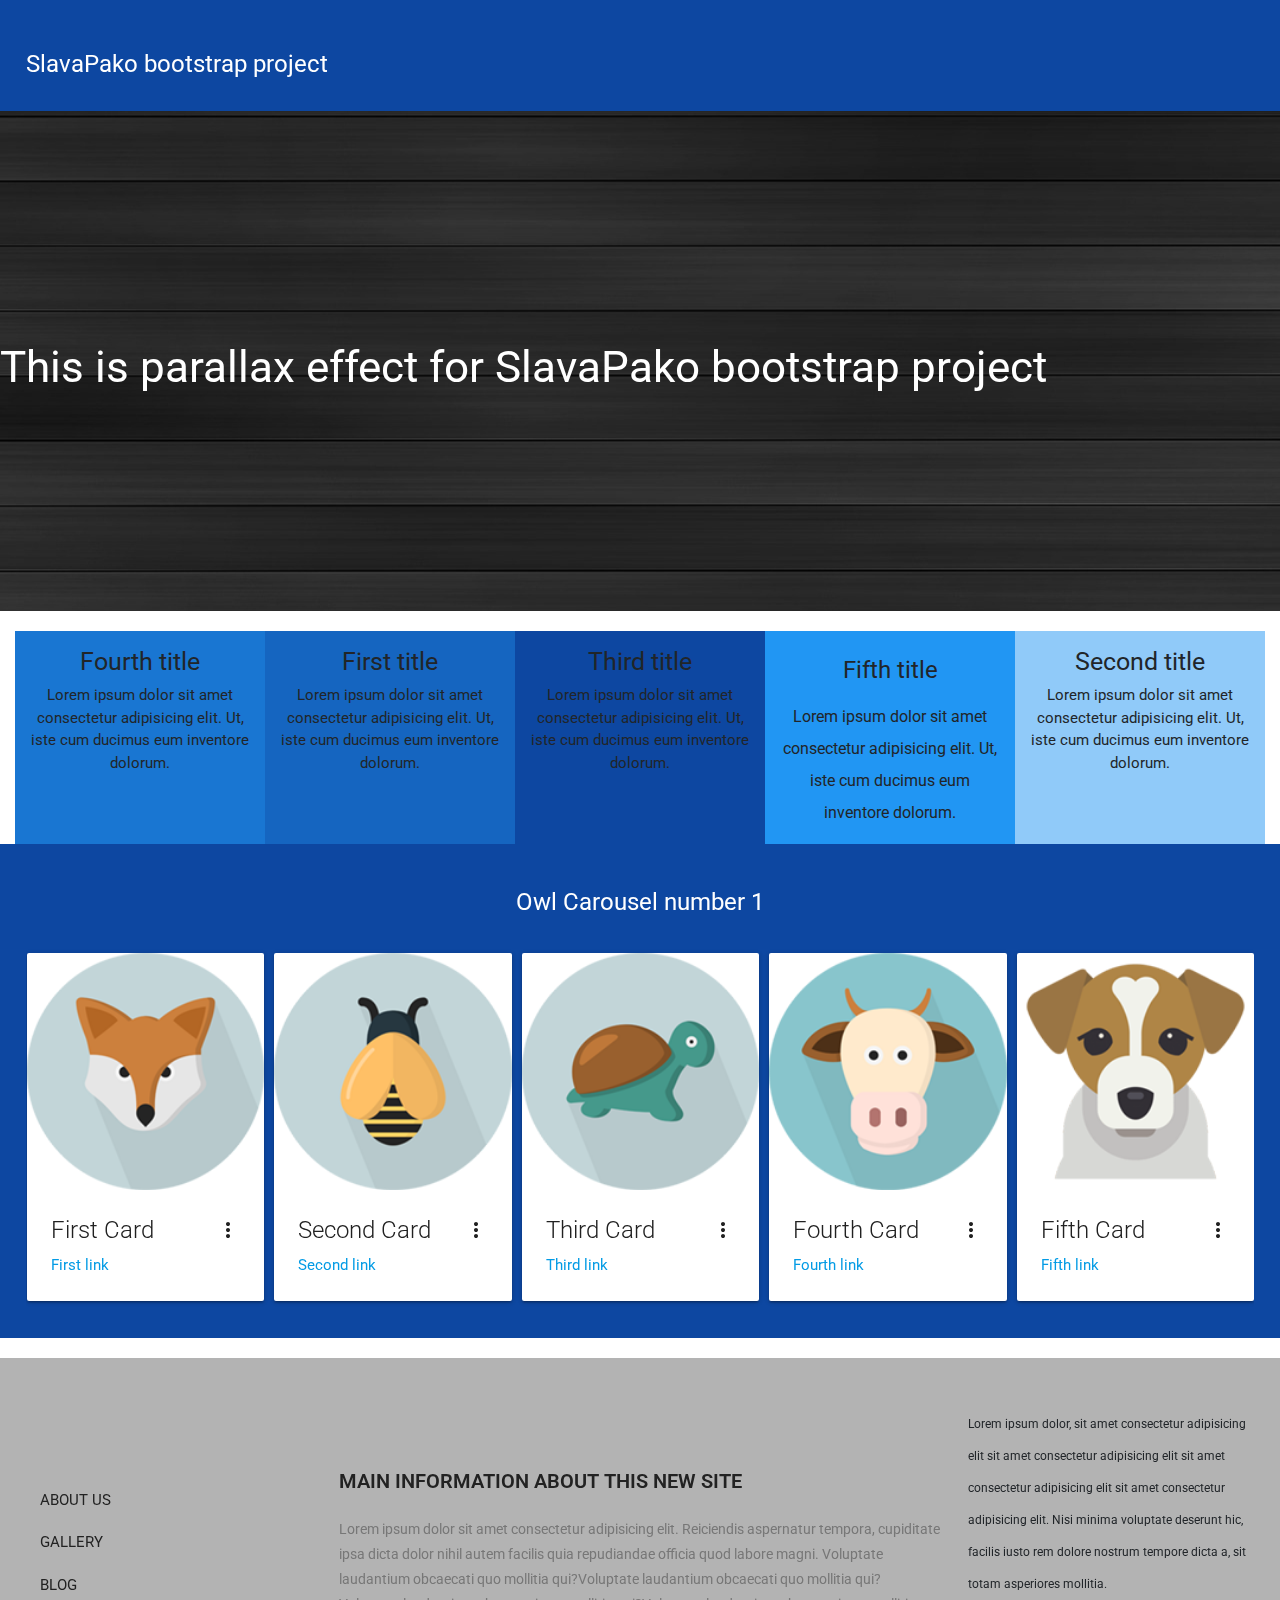
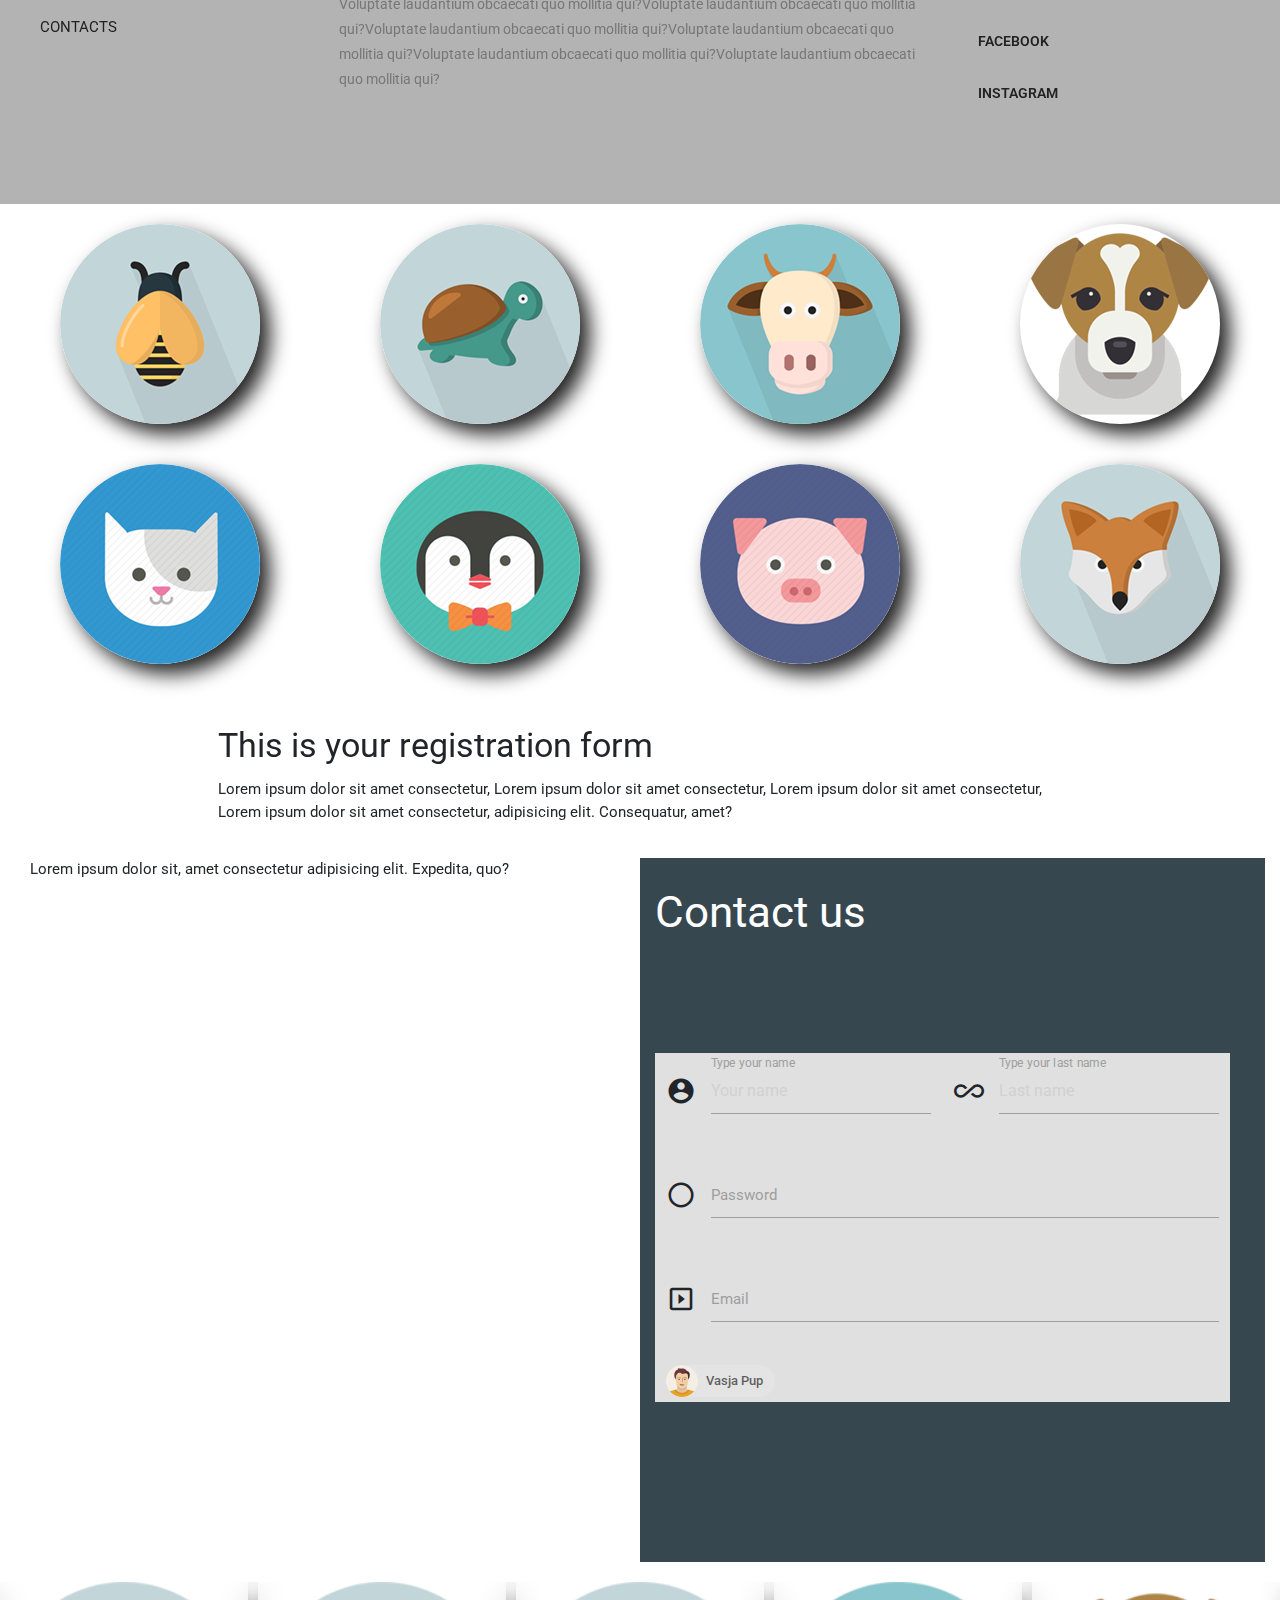
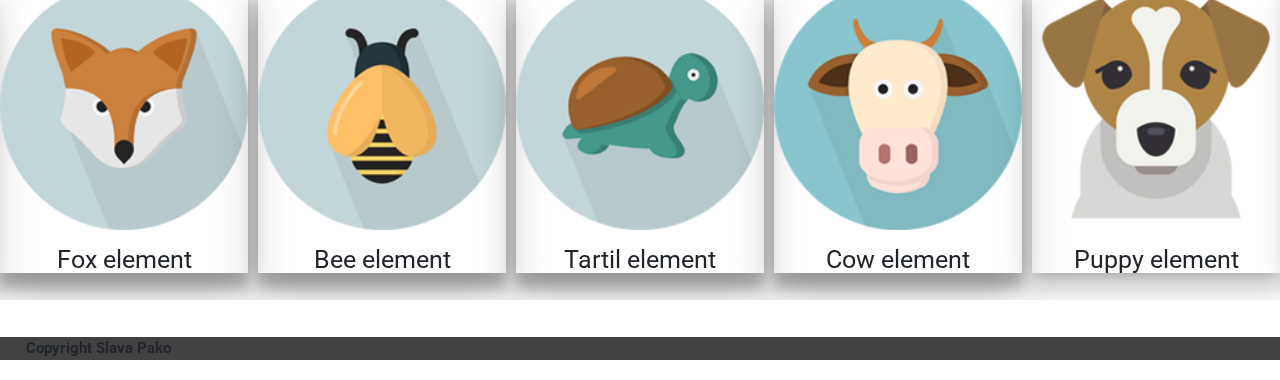
<file: index.html>
<!DOCTYPE html>
<html lang="en">
<head>
    <meta charset="UTF-8">
    <meta name="viewport" content="width=device-width, initial-scale=1.0">
    <meta http-equiv="X-UA-Compatible" content="ie=edge">
    <link href="https://fonts.googleapis.com/css?family=Roboto:300,400,500,600" rel="stylesheet">
    <link href="https://fonts.googleapis.com/icon?family=Material+Icons" rel="stylesheet">  
    
    <link rel="stylesheet" href="./css/typography.css">
    <link rel="stylesheet" href="./css/shadows.css">
    <link rel="stylesheet" href="css/common.css">

    <link rel="stylesheet" href="css/bootstrap-reboot.min.css">
    <link rel="stylesheet" href="css/bootstrap-grid.min.css">
    <link rel="stylesheet" href="css/materialize.min.css">
    <link rel="stylesheet" href="css/owl.carousel.css">
  <title>My first Bootstrap site</title>
</head>
<body>
    <!-- Header part-->
    <header class="container-fluid blue darken-4">
        <div class="row">
            <div class="col hearer-margin">
                <a href="#">
                    <h1 class="logo white-text text-headline">SlavaPako bootstrap project</h1>
                </a>
            </div>
        </div>
    </header>
    <!--Parallax part-->
    <section>
            <div class="parallax-container row align-items-center">
                <h3 class="white-text">This is parallax effect for SlavaPako bootstrap project</h3>
                <div class="parallax"><img src="./img/bg_parallax.jpg"></div>
            </div>
    </section>
    <!--Part with five column-->
    <section class="container-fluid five-columns">
        <div class="row no-gutters">
            <div class="col blue darken-3 no-gutters">
                <h5 class="center-align magenta">First title</h5>
                <p class="center-align">Lorem ipsum dolor sit amet consectetur adipisicing elit. Ut, iste cum ducimus eum inventore dolorum.</p>
            </div>
            <div class="col blue lighten-3 no-gutters order-last">
                <h5 class="center-align">Second title</h5>
                <p class="center-align">Lorem ipsum dolor sit amet consectetur adipisicing elit. Ut, iste cum ducimus eum inventore dolorum.</p>
            </div>
            <div class="col  blue darken-4 no-gutters">
                <h5 class="center-align">Third title</h5>
                <p class="center-align">Lorem ipsum dolor sit amet consectetur adipisicing elit. Ut, iste cum ducimus eum inventore dolorum.</p>
            </div>
            <div class="col blue darken-2 order-first">
                <h5 class="center-align">Fourth title</h5>
                <p class="center-align">Lorem ipsum dolor sit amet consectetur adipisicing elit. Ut, iste cum ducimus eum inventore dolorum.</p>
            </div>
            <div class="col blue darken-5 order-2">
                <h5 class="center-align text-headline">Fifth title</h5>
                <p class="center-align text-subhead">Lorem ipsum dolor sit amet consectetur adipisicing elit. Ut, iste cum ducimus eum inventore dolorum.</p>
            </div>
        </div>
    </section>
    <!--Carousel-->
    <section class="carousel-section blue darken-4">
        <div class="container-fluid">
            <div class="row">
                <div class="col s12">
                    <h2 class="white-text text-headline center-align">Owl Carousel number 1</h2>
                    <div class="owl-carousel owl-theme">
                        <!--First element-->
                        <div class="item card sp-shad-3 hoverable">
                        <div class="card-image waves-effect waves-block waves-light">
                            <img class="activator" src="./img/carousel_1.png">
                        </div>
                        <div class="card-content">
                            <span class="card-title text-title activator grey-text text-darken-4">First Card<i class="material-icons right">more_vert</i></span>
                            <p><a href="#">First link</a></p>
                        </div>
                        <div class="card-reveal">
                            <span class="card-title text-title grey-text text-darken-4">First Card<i class="material-icons right">close</i></span>
                            <p>Here is some more information about this product that is only revealed once clicked on.</p>
                            </div>
                        </div> 
                        <!--Second element-->
                        <div class="item card sp-shad-3 hoverable">
                        <div class="card-image waves-effect waves-block waves-light">
                            <img class="activator" src="./img/carousel_2.png">
                        </div>
                        <div class="card-content">
                            <span class="card-title text-title activator grey-text text-darken-4">Second Card<i class="material-icons right">more_vert</i></span>
                            <p><a href="#">Second link</a></p>
                        </div>
                        <div class="card-reveal">
                            <span class="card-title text-title grey-text text-darken-4">Second Card<i class="material-icons right">close</i></span>
                            <p>Here is some more information about this product that is only revealed once clicked on.</p>
                        </div>
                        </div> 
                        <!--Third element-->
                        <div class="item card sp-shad-3 hoverable">
                        <div class="card-image waves-effect waves-block waves-light">
                            <img class="activator" src="./img/carousel_3.png">
                        </div>
                        <div class="card-content">
                            <span class="card-title text-title activator grey-text text-darken-4">Third Card<i class="material-icons right">more_vert</i></span>
                            <p><a href="#">Third link</a></p>
                        </div>
                        <div class="card-reveal">
                            <span class="card-title grey-text text-darken-4">Third Card<i class="material-icons right">close</i></span>
                            <p>Here is some more information about this product that is only revealed once clicked on.</p>
                        </div>
                        </div>
                        <!--Fourth element-->
                        <div class="item card sp-shad-3 hoverable">
                        <div class="card-image waves-effect waves-block waves-light">
                            <img class="activator" src="./img/carousel_4.png">
                        </div>
                        <div class="card-content">
                            <span class="card-title text-title activator grey-text text-darken-4">Fourth Card<i class="material-icons right">more_vert</i></span>
                            <p><a href="#">Fourth link</a></p>
                        </div>
                        <div class="card-reveal">
                            <span class="card-title text-title grey-text text-darken-4">Fourth Card<i class="material-icons right">close</i></span>
                            <p>Here is some more information about this product that is only revealed once clicked on.</p>
                        </div>
                        </div>
                        <!--Fifth element-->
                        <div class="item card sp-shad-3 hoverable">
                        <div class="card-image waves-effect waves-block waves-light">
                            <img class="activator" src="./img/carousel_5.png">
                        </div>
                        <div class="card-content">
                            <span class="card-title text-title activator grey-text text-darken-4">Fifth Card<i class="material-icons right">more_vert</i></span>
                            <p><a href="#">Fifth link</a></p>
                        </div>
                        <div class="card-reveal">
                            <span class="card-title text-title grey-text text-darken-4">Fifth Card<i class="material-icons right">close</i></span>
                            <p>Here is some more information about this product that is only revealed once clicked on.</p>
                        </div>
                        </div>
                        <!--Six element-->
                        <div class="item card sp-shad-3 hoverable">
                        <div class="card-image waves-effect waves-block waves-light">
                            <img class="activator" src="./img/carousel_6.png">
                        </div>
                        <div class="card-content">
                            <span class="card-title text-title activator grey-text text-darken-4">Six Card<i class="material-icons right">more_vert</i></span>
                            <p><a href="#">Six link</a></p>
                        </div>
                        <div class="card-reveal">
                            <span class="card-title text-title grey-text text-darken-4">Six Card<i class="material-icons right">close</i></span>
                            <p>Here is some more information about this product that is only revealed once clicked on.</p>
                        </div>
                        </div>
                        <!--Seven element-->
                        <div class="item card sp-shad-3 hoverable">
                        <div class="card-image waves-effect waves-block waves-light">
                            <img class="activator" src="./img/carousel_7.png">
                        </div>
                        <div class="card-content">
                            <span class="card-title text-title activator grey-text text-darken-4">Seven Card<i class="material-icons right">more_vert</i></span>
                            <p><a href="#">Seven link</a></p>
                        </div>
                        <div class="card-reveal">
                            <span class="card-title text-title grey-text text-darken-4">Seven Card<i class="material-icons right">close</i></span>
                            <p>Here is some more information about this product that is only revealed once clicked on.</p>
                        </div>
                        </div>
                        <!--Eight element-->
                        <div class="item card sp-shad-3 hoverable">
                        <div class="card-image waves-effect waves-block waves-light">
                            <img class="activator" src="./img/carousel_8.png">
                        </div>
                        <div class="card-content">
                            <span class="card-title text-title activator grey-text text-darken-4">Eight Card<i class="material-icons right">more_vert</i></span>
                            <p><a href="#">Eight link</a></p>
                        </div>
                        <div class="card-reveal">
                            <span class="card-title text-title grey-text text-darken-4">Eight Card<i class="material-icons right">close</i></span>
                            <p>Here is some more information about this product that is only revealed once clicked on.</p>
                        </div>
                        </div>
                        <!--Nine element-->
                        <div class="item card sp-shad-3 hoverable">
                        <div class="card-image waves-effect waves-block waves-light">
                            <img class="activator" src="./img/carousel_9.png">
                        </div>
                        <div class="card-content">
                            <span class="card-title text-title activator grey-text text-darken-4">Nine Card<i class="material-icons right">more_vert</i></span>
                            <p><a href="#">Nine link</a></p>
                        </div>
                        <div class="card-reveal">
                            <span class="card-title text-title grey-text text-darken-4">Nine Card<i class="material-icons right">close</i></span>
                            <p>Here is some more information about this product that is only revealed once clicked on.</p>
                        </div>
                        </div>   
                        <!--Ten element-->
                        <div class="item card sp-shad-3 hoverable">
                        <div class="card-image waves-effect waves-block waves-light">
                            <img class="activator" src="./img/carousel_10.jpg">
                        </div>
                        <div class="card-content">
                            <span class="card-title activator grey-text text-darken-4">Ten Card<i class="material-icons right">more_vert</i></span>
                            <p><a href="#">Ten link</a></p>
                        </div>
                        <div class="card-reveal">
                            <span class="card-title grey-text text-darken-4">Ten Card<i class="material-icons right">close</i></span>
                            <p>Here is some more information about this product that is only revealed once clicked on.</p>
                        </div>
                        </div>        
                    </div>
                </div>
            </div>
        </div>
    </section>
    <!--Main part-->
    <main class="container-fluid main-information">
        <div class="row align-items-center">
            <div class="col-sm-12 col-md-3">
            <ul class="main-menu">
                <li><a class="text-mennu" href="#">About us</a></li>
                <li><a class="text-mennu" href="#">Gallery</a></li>
                <li><a class="text-mennu" href="#">Blog</a></li>
                <li><a class="text-mennu" href="#">Contacts</a></li>    
            </ul>
            </div>
            <div class="col-xs-12 col">
                <h4 class="text-title">Main information about this new site</h4>
                <p class="main-center text-body">Lorem ipsum dolor sit amet consectetur adipisicing elit. Reiciendis aspernatur tempora, cupiditate ipsa dicta dolor nihil autem facilis quia repudiandae officia quod labore magni. Voluptate laudantium obcaecati quo mollitia qui?Voluptate laudantium obcaecati quo mollitia qui?Voluptate laudantium obcaecati quo mollitia qui?Voluptate laudantium obcaecati quo mollitia qui?Voluptate laudantium obcaecati quo mollitia qui?Voluptate laudantium obcaecati quo mollitia qui?Voluptate laudantium obcaecati quo mollitia qui?Voluptate laudantium obcaecati quo mollitia qui?</p>
            </div>     
            <div class="col-xs-12 col-md-3">
                <p class="text-caption">Lorem ipsum dolor, sit amet consectetur adipisicing elit sit amet consectetur adipisicing elit sit amet consectetur adipisicing elit sit amet consectetur adipisicing elit. Nisi minima voluptate deserunt hic, facilis iusto rem dolore nostrum tempore dicta a, sit totam asperiores mollitia.</p>
                <ul>
                    <li><a class="text-button" href="#">Facebook</a></li>
                    <li><a class="text-button" href="#">Instagram</a></li>  
                </ul>
            </div>
        </div>
    </main>
    <!--No-gutter-->
    <div class="row no-gutters animals">
            <div class="col-6 col-sm-4 col-md-3 center-align order-last"><div><img src="./img/carousel_1.png"></div></div>
            <div class="col-6 col-sm-4 col-md-3 center-align"><img src="./img/carousel_2.png"></div>
            <div class="col-6 col-sm-4 col-md-3 center-align"><img src="./img/carousel_3.png"></div>
            <div class="col-6 col-sm-4 col-md-3 center-align"><img src="./img/carousel_4.png"></div>
            <div class="col-6 col-sm-4 col-md-3 center-align"><img src="./img/carousel_5.png"></div>
            <div class="col-6 col-sm-4 col-md-3 center-align"><img src="./img/carousel_6.png"></div>
            <div class="col-6 col-sm-4 col-md-3 center-align"><img src="./img/carousel_7.png"></div>
            <div class="col-6 col-sm-4 col-md-3 center-align"><img src="./img/carousel_8.png"></div>
    </div>
    <!-- Video
    <div class="container-fluid">
        <div class="row">
        <div class="col-6 offset-3 self-align-item video-container">
            <iframe width="560" height="315" src="https://www.youtube.com/embed/rrT6v5sOwJg" frameborder="0" allow="accelerometer; autoplay; encrypted-media; gyroscope; picture-in-picture" allowfullscreen></iframe>    
        </div>
        </div>
    </div> -->
    <!--Section with form-->
    <section class="container">
        <div class="row">
            <div class="col">
                <h4>This is your registration form</h4>
                <p>Lorem ipsum dolor sit amet consectetur, Lorem ipsum dolor sit amet consectetur, Lorem ipsum dolor sit amet consectetur, Lorem ipsum dolor sit amet consectetur,  adipisicing elit. Consequatur, amet?</p>
            </div>
        </div>
    </section>
    <!--Cart with form part-->
    <section class="container-fluid">
        <div class="row">
            <div class="col-6 video-container">
                <iframe src="https://www.google.com/maps/embed?pb=!1m18!1m12!1m3!1d2645.5660074216407!2d35.043396815660586!3d48.464855979250856!2m3!1f0!2f0!3f0!3m2!1i1024!2i768!4f13.1!3m3!1m2!1s0x40dbe2e79059a5cb%3A0x79b0583fcf44cc05!2z0JzQsNCz0LDQt9C40L0gU3RhZmY!5e0!3m2!1sru!2sua!4v1548430065558" width="400" height="200" frameborder="0" style="border:0" allowfullscreen></iframe>                <p>Lorem ipsum dolor sit, amet consectetur adipisicing elit. Expedita, quo?</p>
            </div>
            <div class="col-6 blue-grey darken-3"> 
                    <h3 class="white-text">Contact us</h3>   
            <div class="row">
                <form class="col s12 grey lighten-2">
                <div class="row">
                    <div class="input-field col s6">
                        <i class="material-icons prefix">account_circle</i>
                        <input placeholder="Your name" id="first_name" type="text" class="validate">
                        <label for="first_name">Type your name</label>
                    </div>
                    <div class="input-field col s6">
                        <i class="material-icons prefix">all_inclusive</i>
                        <input placeholder="Last name" id="first_name" type="text" class="validate">
                        <label for="first_name">Type your last name</label>
                    </div>
                </div>
                <div class="row">
                    <div class="input-field col s12">
                        <i class="material-icons prefix">panorama_fish_eye</i>
                        <input id="password" type="password" class="validate">
                        <label for="password">Password</label>
                    </div>
                </div>
                <div class="row">
                    <div class="input-field col s12">
                        <i class="material-icons prefix">slideshow</i>
                        <input id="email" type="email" class="validate">
                        <label for="email">Email</label>
                    </div>
                </div>
    
                <div class="chip">
                        <img src="./img/teen1.png" alt="Contact Person">
                        Vasja Pup
                      </div>
                </form>
            </div>
            </div> 
        </div>
    </section>
    <!--Carousel-2-->
    <section>
        <ul class="footer-slider owl-carousel">
            <li class="item sp-shad-5">
                <img src="./img/carousel_1.png">
                <h5 class="center-align">Fox element</h5>
            </li>
            <li class="item sp-shad-5">
                <img src="./img/carousel_2.png" alt="">
                <h5 class="center-align">Bee element</h5>
            </li>
            <li class="item sp-shad-5">
                <img src="./img/carousel_3.png">
                <h5 class="center-align">Tartil element</h5>
            </li>
            <li class="item sp-shad-5">
                <img src="./img/carousel_4.png">
                <h5 class="center-align">Cow element</h5>
            </li>
            <li class="item sp-shad-4">
                <img src="./img/carousel_5.png">
                <h5 class="center-align">Puppy element</h5>
            </li>
            <li class="item sp-shad-4">
                <img src="./img/carousel_6.png">
                <h5 class="center-align">Cat element</h5>
            </li>
            <li class="item sp-shad-4">
                <img src="./img/carousel_7.png">
                <h5 class="center-align">Pingvin element</h5>
            </li>
            <li class="item">
                <img class="sp-shad-5 round" src="./img/carousel_8.png">
                <h5 class="center-align text-title">Pig element</h5>
            </li>
            <li class="item sp-shad-5">
                <img src="./img/carousel_9.png" alt="">
                <h5 class="center-align">Wolf element</h5>
            </li>
            <li class="item sp-shad-5">
                <img src="./img/carousel_10.jpg" alt="">
                <h5 class="center-align">Rabbit element</h5>
            </li>
        </ul>
    </section> 
    <!--Footer part-->    
    <footer class="container-fluid blue grey darken-3">
        <div class="row">
                <div class="col">
                <b>Copyright Slava Pako</b>    
                </div>
        </div>
    </footer>  
    
    <script src="js/jquery-3.3.1.min.js"></script>
    <script src="js/materialize.min.js"></script>
    <script src="js/owl.carousel.js"></script>
    <script src="js/common.js"></script>
</body>
</html>
</file>
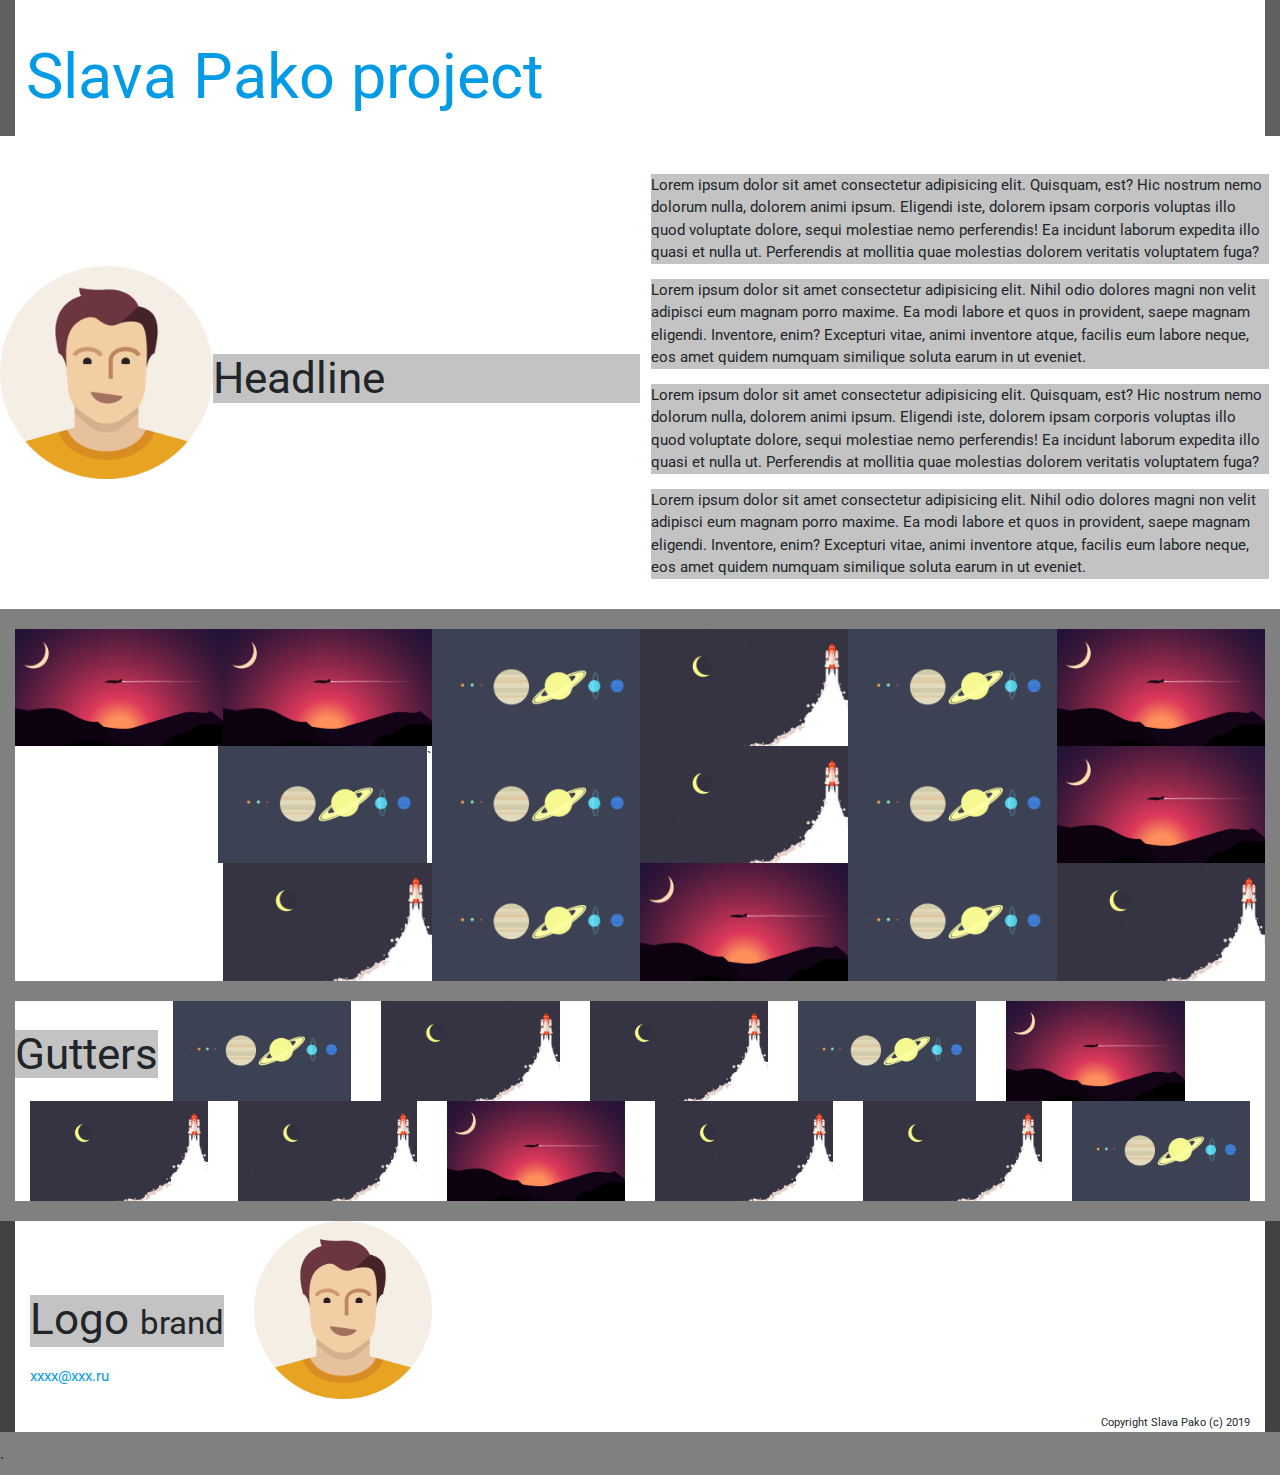
<file: grid.html>
<!DOCTYPE html>
<html lang="en">
<head>
    <meta charset="UTF-8">
    <meta name="viewport" content="width=device-width, initial-scale=1.0">
    <meta http-equiv="X-UA-Compatible" content="ie=edge">
    <link href="https://fonts.googleapis.com/css?family=Roboto:300,400,500" rel="stylesheet">
    <link href="https://fonts.googleapis.com/icon?family=Material+Icons" rel="stylesheet">  

    <link rel="stylesheet" href="css/bootstrap-reboot.min.css">
    <link rel="stylesheet" href="css/bootstrap-grid.min.css">
    <link rel="stylesheet" href="css/materialize.min.css">
    <link rel="stylesheet" href="css/owl.carousel.css">

    <link rel="stylesheet" href="css/common.css">
  <title>My first Bootstrap site</title>
</head>
<style>
    body {
        background-color: gray;
    }
    .row {
        background-color: #fff;
    }
    p, h3 {
        background-color: #c3c3c3;
    }
    img {
        max-width: 100%;
        height: auto;
    }
    ..out-3 {
        outline: 1px solid #222;
    }
</style>
<body>
    <!-- Header part-->
    <header class="container-fluid blue grey darken-2">
        <div class="row no-gutters">
            <div class="col">
                <a href="#">
                    <h1 class="logo">Slava Pako project</h1>
                </a>
            </div>
        </div>
    </header>
    <main class="cobtainer layout-present">
        <div class="row justify-content-center no-gutters pt-3 pb-3">
            <div class="col order-last mt-4">
                <p class="lead">Lorem ipsum dolor sit amet consectetur adipisicing elit. Quisquam, est? Hic nostrum nemo dolorum nulla, dolorem animi ipsum. Eligendi iste, dolorem ipsam corporis voluptas illo quod voluptate dolore, sequi molestiae nemo perferendis! Ea incidunt laborum expedita illo quasi et nulla ut. Perferendis at mollitia quae molestias dolorem veritatis voluptatem fuga?</p>
                <p class="lead">Lorem ipsum dolor sit amet consectetur adipisicing elit. Nihil odio dolores magni non velit adipisci eum magnam porro maxime. Ea modi labore et quos in provident, saepe magnam eligendi. Inventore, enim? Excepturi vitae, animi inventore atque, facilis eum labore neque, eos amet quidem numquam similique soluta earum in ut eveniet.</p>
                <p class="lead">Lorem ipsum dolor sit amet consectetur adipisicing elit. Quisquam, est? Hic nostrum nemo dolorum nulla, dolorem animi ipsum. Eligendi iste, dolorem ipsam corporis voluptas illo quod voluptate dolore, sequi molestiae nemo perferendis! Ea incidunt laborum expedita illo quasi et nulla ut. Perferendis at mollitia quae molestias dolorem veritatis voluptatem fuga?</p>
                <p class="lead">Lorem ipsum dolor sit amet consectetur adipisicing elit. Nihil odio dolores magni non velit adipisci eum magnam porro maxime. Ea modi labore et quos in provident, saepe magnam eligendi. Inventore, enim? Excepturi vitae, animi inventore atque, facilis eum labore neque, eos amet quidem numquam similique soluta earum in ut eveniet.</p>

            </div>
            <div class="col-4 align-self-center"><h3 class="display-2">Headline</h3></div>
            <div class="col-2 align-self-center order-first"><img src="./img/teen1.png" alt=""></div>
        </div>
    </main>
    <div class="container-fluid">
        <div class="row no-gutters justify-content-end">
            <div class="col-2"><img src="./img/1.jpg" alt=""></div>
            <div class="col-2"><img src="./img/1.jpg" alt=""></div>
            <div class="col-2"><img src="./img/4.jpg" alt=""></div>
            <div class="col-2"><img src="./img/3.jpg" alt=""></div>
            <div class="col-2"><img src="./img/4.jpg" alt=""></div>
            <div class="col-2"><img src="./img/1.jpg" alt=""></div>

            <div class="col-2"><img src="./img/4.jpg" alt=""></div>
            <div class="w-100">`</div>
            <div class="col-2"><img src="./img/4.jpg" alt=""></div>
            <div class="col-2"><img src="./img/3.jpg" alt=""></div>
            <div class="col-2"><img src="./img/4.jpg" alt=""></div>
            <div class="col-2"><img src="./img/1.jpg" alt=""></div>
            <div class="col-2"><img src="./img/3.jpg" alt=""></div>
            <div class="col-2"><img src="./img/4.jpg" alt=""></div>
            <div class="col-2"><img src="./img/1.jpg" alt=""></div>
            <div class="col-2"><img src="./img/4.jpg" alt=""></div>
            <div class="col-2"><img src="./img/3.jpg" alt=""></div>
            
           
        </div>
        <div class="row">
            <div class="col-auto\">
                <h3>Gutters</h3>
            </div>
            <div class="w-100"></div>
            <div class="col-2"><img src="./img/4.jpg" alt=""></div>
            <div class="col-2"><img src="./img/3.jpg" alt=""></div>
            <div class="col-2"><img src="./img/3.jpg" alt=""></div>
            <div class="col-2"><img src="./img/4.jpg" alt=""></div>
            <div class="col-2"><img src="./img/1.jpg" alt=""></div>
            <div class="col-2"><img src="./img/3.jpg" alt=""></div>
            <div class="col-2"><img src="./img/3.jpg" alt=""></div>
            <div class="col-2"><img src="./img/1.jpg" alt=""></div>
            <div class="col-2"><img src="./img/3.jpg" alt=""></div>
            <div class="col-2"><img src="./img/3.jpg" alt=""></div>
            <div class="col-2"><img src="./img/4.jpg" alt=""></div>
        </div>
    </div>
    <footer class="container-fluid blue grey darken-3 no-gutters">
        <div class="row">
            <div class="col-auto mt-5 mb-5">
                <h3>Logo <small> brand</small></h3>
                <a href="">xxxx@xxx.ru</a>
            </div>     
            <div class="col-2"><img src="./img/teen1.png"></div>
            <div class="col-auto align-self-end ml-auto">
                <small>Copyright Slava Pako (c) 2019</small>    
            </div>
        </div>
    </footer>  
    
    <script src="js/jquery-3.3.1.min.js"></script>
    <script src="js/materialize.min.js"></script>
    <script src="js/owl.carousel.js"></script>
    <script src="js/common.js"></script>
</body>
</html>`
</file>
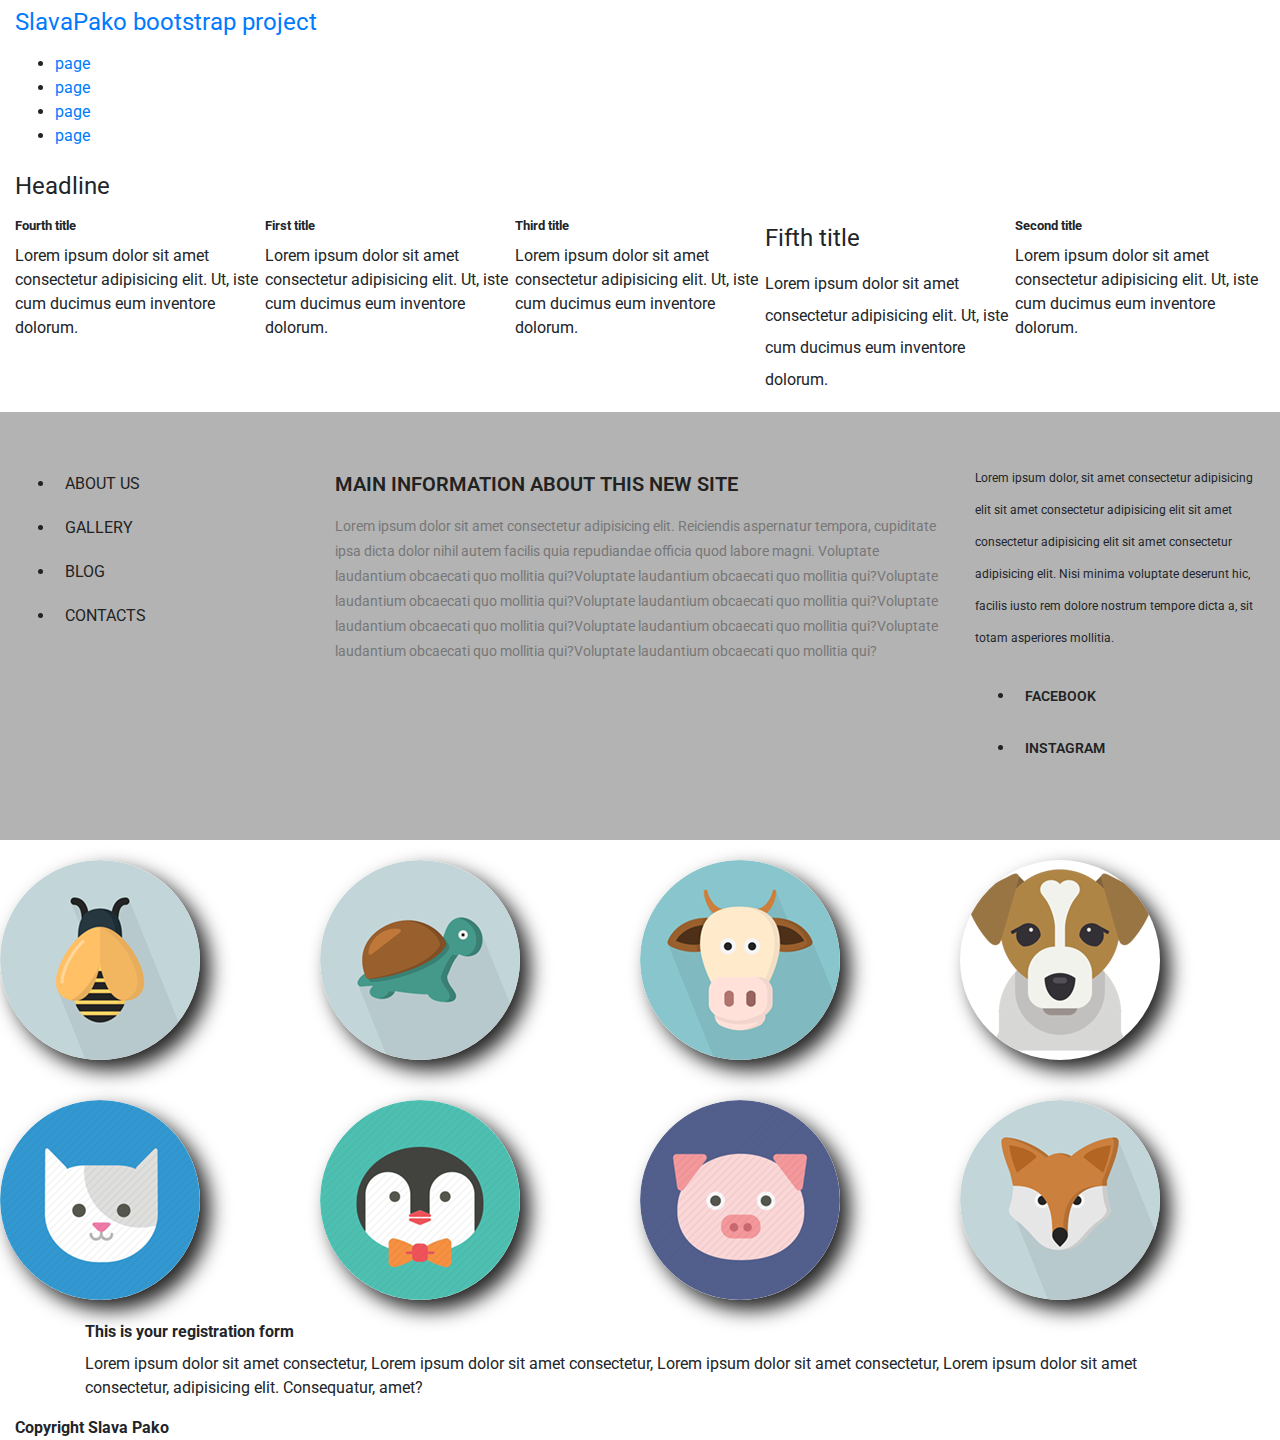
<file: stylus.html>
<!DOCTYPE html>
<html lang="en">
<head>
    <meta charset="UTF-8">
    <meta name="viewport" content="width=device-width, initial-scale=1.0">
    <meta http-equiv="X-UA-Compatible" content="ie=edge">
    <link href="https://fonts.googleapis.com/css?family=Roboto:300,400,500,600" rel="stylesheet">
    <link href="https://fonts.googleapis.com/icon?family=Material+Icons" rel="stylesheet">  
    
    <link rel="stylesheet" href="./css/typography.css">
    <link rel="stylesheet" href="./css/shadows.css">
    <link rel="stylesheet" href="css/common.css">

    <link rel="stylesheet" href="css/bootstrap-reboot.min.css">
    <link rel="stylesheet" href="css/bootstrap-grid.min.css">
    <link rel="stylesheet" href="css/owl.carousel.css">
  <title>My first Bootstrap site</title>
</head>
<body>
    <!-- Header part-->
    <header class="container-fluid blue darken-4">
        <div class="row">
            <div class="col">
                <a href="index.html">
                    <h1 class="logo text-headline">SlavaPako bootstrap project</h1>
                </a>
            </div>
        </div>
        <nav>
            <ul>
                <li><a href="#">page</a></li>
                <li><a href="#">page</a></li>
                <li><a href="#">page</a></li7777777777777777>
                <li><a href="#">page</a></li>
            </ul>
        </nav>
    </header>

    <!--Parallax part-->
    <section class="promo-section container-fluid">
        <div class="row promo align-items-center">
            <div class="col align-self-center">
                <h2 class="text-headline ">Headline</h2>
            </div>
        </div>
    </section>
    <!--Part with five column-->
    <section class="container-fluid five-columns">
        <div class="row no-gutters">
            <div class="col five-columns-block">
                <h5 class="center-align magenta">First title</h5>
                <p class="center-align">Lorem ipsum dolor sit amet consectetur adipisicing elit. Ut, iste cum ducimus eum inventore dolorum.</p>
            </div>
            <div class="col five-columns-block order-last">
                <h5 class="center-align">Second title</h5>
                <p class="center-align">Lorem ipsum dolor sit amet consectetur adipisicing elit. Ut, iste cum ducimus eum inventore dolorum.</p>
            </div>
            <div class="col five-columns-block ">
                <h5 class="center-align">Third title</h5>
                <p class="center-align">Lorem ipsum dolor sit amet consectetur adipisicing elit. Ut, iste cum ducimus eum inventore dolorum.</p>
            </div>
            <div class="col five-columns-block order-first">
                <h5 class="center-align">Fourth title</h5>
                <p class="center-align">Lorem ipsum dolor sit amet consectetur adipisicing elit. Ut, iste cum ducimus eum inventore dolorum.</p>
            </div>
            <div class="col five-columns-block order-2">
                <h5 class="text-headline">Fifth title</h5>
                <p class="center-align text-subhead">Lorem ipsum dolor sit amet consectetur adipisicing elit. Ut, iste cum ducimus eum inventore dolorum.</p>
            </div>
        </div>
    </section>
    <!--Main part-->
    <main class="container-fluid main-information">
        <div class="row v">
            <div class="col-sm-12 col-md-3">
            <ul class="main-menu">
                <li><a class="text-mennu" href="#">About us</a></li>
                <li><a class="text-mennu" href="#">Gallery</a></li>
                <li><a class="text-mennu" href="#">Blog</a></li>
                <li><a class="text-mennu" href="#">Contacts</a></li>    
            </ul>
            </div>
            <div class="col-xs-12 col">
                <h4 class="text-title">Main information about this new site</h4>
                <p class="main-center text-body">Lorem ipsum dolor sit amet consectetur adipisicing elit. Reiciendis aspernatur tempora, cupiditate ipsa dicta dolor nihil autem facilis quia repudiandae officia quod labore magni. Voluptate laudantium obcaecati quo mollitia qui?Voluptate laudantium obcaecati quo mollitia qui?Voluptate laudantium obcaecati quo mollitia qui?Voluptate laudantium obcaecati quo mollitia qui?Voluptate laudantium obcaecati quo mollitia qui?Voluptate laudantium obcaecati quo mollitia qui?Voluptate laudantium obcaecati quo mollitia qui?Voluptate laudantium obcaecati quo mollitia qui?</p>
            </div>     
            <div class="col-xs-12 col-md-3">
                <p class="text-caption">Lorem ipsum dolor, sit amet consectetur adipisicing elit sit amet consectetur adipisicing elit sit amet consectetur adipisicing elit sit amet consectetur adipisicing elit. Nisi minima voluptate deserunt hic, facilis iusto rem dolore nostrum tempore dicta a, sit totam asperiores mollitia.</p>
                <ul>
                    <li><a class="text-button" href="#">Facebook</a></li>
                    <li><a class="text-button" href="#">Instagram</a></li>  
                </ul>
            </div>
        </div>
    </main>
    <!--No-gutter-->
    <div class="row no-gutters animals">
            <div class="animals-block col-6  col-sm-4 col-md-3 center-align order-last"><div><img src="./img/carousel_1.png"></div></div>
            <div class="animals-block col-6  col-sm-4 col-md-3 center-align"><img src="./img/carousel_2.png"></div>
            <div class="animals-block col-6  col-sm-4 col-md-3 center-align"><img src="./img/carousel_3.png"></div>
            <div class="animals-block col-6  col-sm-4 col-md-3 center-align"><img src="./img/carousel_4.png"></div>
            <div class="animals-block col-6  col-sm-4 col-md-3 center-align"><img src="./img/carousel_5.png"></div>
            <div class="animals-block col-6  col-sm-4 col-md-3 center-align"><img src="./img/carousel_6.png"></div>
            <div class="animals-block col-6 col-sm-4 col-md-3 center-align"><img src="./img/carousel_7.png"></div>
            <div class="animals-block col-6  col-sm-4 col-md-3 center-align"><img src="./img/carousel_8.png"></div>
    </div>
    <!-- Video
    <div class="container-fluid">
        <div class="row">
        <div class="col-6 offset-3 self-align-item video-container">
            <iframe width="560" height="315" src="https://www.youtube.com/embed/rrT6v5sOwJg" frameborder="0" allow="accelerometer; autoplay; encrypted-media; gyroscope; picture-in-picture" allowfullscreen></iframe>    
        </div>
        </div>
    </div> -->
    <!--Section with form-->
    <section class="container">
        <div class="row">
            <div class="col">
                <h4>This is your registration form</h4>
                <p>Lorem ipsum dolor sit amet consectetur, Lorem ipsum dolor sit amet consectetur, Lorem ipsum dolor sit amet consectetur, Lorem ipsum dolor sit amet consectetur,  adipisicing elit. Consequatur, amet?</p>
            </div>
        </div>
    </section>
    <!--Cart with form part-->
    
    <!--Carousel-2-->
    <section class="container-fluid">
        <div class="row">
            <div class="col">
            <ul class="footer-slider owl-carousel owl-theme">
                <li class="item sp-shad-5">
                <img src="./img/carousel_1.png">
                <h5 class="center-align">Fox element</h5>
                </li>
                <li class="item sp-shad-5">
                <img src="./img/carousel_2.png" alt="">
                <h5 class="center-align">Bee element</h5>
                </li>
                <li class="item sp-shad-5">
                <img src="./img/carousel_3.png">
                <h5 class="center-align">Tartil element</h5>
                </li>
                <li class="item sp-shad-5">
                <img src="./img/carousel_4.png">
                <h5 class="center-align">Cow element</h5>
                </li>
                <li class="item sp-shad-4">
                <img src="./img/carousel_5.png">
                <h5 class="center-align">Puppy element</h5>
                </li>
                <li class="item sp-shad-4">
                <img src="./img/carousel_6.png">
                <h5 class="center-align">Cat element</h5>
                </li>
                <li class="item sp-shad-4">
                    <img src="./img/carousel_7.png">
                    <h5 class="center-align">Pingvin element</h5>
                </li>
                <li class="item">
                    <img class="sp-shad-5 round" src="./img/carousel_8.png">
                    <h5 class="center-align text-title">Pig element</h5>
                </li>
                <li class="item sp-shad-5">
                    <img src="./img/carousel_9.png" alt="">
                    <h5 class="center-align">Wolf element</h5>
                </li>
                <li class="item sp-shad-5">
                    <img src="./img/carousel_10.jpg" alt="">
                    <h5 class="center-align">Rabbit element</h5>
                </li>
            </ul>
        </div>
        </div>
    </section> 
    <!--Footer part-->    
    <footer class="container-fluid blue grey darken-3">
        <div class="row">
                <div class="col">
                <b>Copyright Slava Pako</b>    
                </div>
        </div>
    </footer>  
    
    <script src="js/jquery-3.3.1.min.js"></script>
    <script src="js/owl.carousel.js"></script>
    <script src="js/common.js"></script>
</body>
</html>
</file>
<file: css/typography.css>
/*material typeface*/
body {
    font-family: 'RobotoDraft', sans-serif;
    -webkit-font-smoothing: antialiased;
    -webkit-text-size-adjust: 100%;
}
 
.text-display-4 {
    font-size: 112px;
    font-weight: 300;
    line-height: 128px;
    letter-spacing: -5px;
}
 
.text-display-3 {
    font-size: 56px;
    font-weight: 400;
    line-height: 64px;
}
 
.text-display-2 {
    font-size: 45px;
    font-weight: 400;
    line-height: 64px;
}
 
.text-display-1 {
    font-size: 34px;
    font-weight: 400;
    line-height: 52px;
}
 
.text-headline {
    font-size: 24px;
    font-weight: 400;
    line-height: 44px;
}
 
.text-title {
    font-size: 20px;
    font-weight: 600;
    line-height: 44px;
}
 
.text-subhead {
    font-size: 16px;
    font-weight: 400;
    line-height: 32px;
}
 
.text-body {
    font-size: 14px;
    font-weight: 400;
    line-height: 25px;
}
 
.text-caption {
    font-size: 12px;
    font-weight: 400;
    line-height: 32px;
}
 
.text-menu {
    font-size: 14px;
    font-weight: 600;
    line-height: 32px;
}
 
.text-button {
    font-size: 14px;
    text-transform: uppercase;
    font-weight: 600;
    line-height: 32px;
}
/*end typeface*/
</file>
<file: css/shadows.css>
.sp-shad-1 {
    box-shadow: 0 1px 3px rgba(0, 0, 0, 0.12), 
                0 1px 2px rgba(0, 0, 0, 0.24);
    transition: all 0.3s cubic-bezier(.25, .8, .25, 1);

}
.sp-shad-2 {
    box-shadow: 0 3px 6px rgba(0, 0, 0, 0.16), 
                0 3px 6px rgba(0, 0, 0, 0.23);
    transition: all 0.3s cubic-bezier(.25, .8, .25, 1);

}
.sp-shad-3 {
    box-shadow: 0 10px 20px rgba(0, 0, 0, 0.19), 0 6px 6px rgba(0, 0, 0, 0.23);
    transition: all 0.3s cubic-bezier(.25, .8, .25, 1);
}
.sp-shad-4 {
    box-shadow: 0 14px 28px rgba(0, 0, 0, 0.25), 
                0 10px 10px rgba(0, 0, 0, 0.22);
    transition: all 0.3s cubic-bezier(.25, .8, .25, 1);
}
.sp-shad-5 {
    box-shadow: 0 19px 38px rgba(0, 0, 0, 0.30), 
                0 15px 12px rgba(0, 0, 0, 0.22);
    transition: all 0.3s cubic-bezier(.25, .8, .25, 1);
}
</file>
<file: css/common.css>
/* 
Primary: 
#e8eaf6
#ffffff - light
#b6b8c3 - dark

Secondary:
#42a5f5
#80d6ff - light
#0077c2 - dark

Text on Primary
#000000
Text on secondary
#000000
*/








header .row {
    margin-bottom: 0;
}

.parallax-container {
    margin: 0;
}

.five-columns .row{
    margin-bottom: 0;
}

main {
    background: #b3b3b3;
}

.main-information {
    padding-top: 50px;
    padding-bottom: 50px;
}
.main-center {
    color: #777;
}

main ul li {
    color: #222;
    padding: 10px;
}
.main-information h4 {
    text-transform: uppercase;
    color: #222;
}
main ul li a {
    text-transform: uppercase;
    color: #222;!important
}
main ul li a:hover {
    text-decoration: none;
    padding-left: 20px;
    color: #ffffff;
}

.animals img {
    margin-bottom: 20px;
    margin-top: 20px;
    box-shadow: 10px 10px 20px #222;
    border-radius: 50%;
}

form {
    margin-top: 100px;
    margin-left: 20px;
    margin-right: 20px;
    width: 300px;
}
.round {
    border: 2px solid #b3b3b3;
    box-shadow: inset 2px 2px 1px #222;
    border-radius: 50%;
}
.footer-slider .itemn {
    position: relative;
    border: 2px solid #b3b3b3;
    box-shadow: inset 2px 2px 1px #222;
    border-radius: 50%;
}
.footer-slider >.itemn h5 {
    display: inline;
    background-color: #fff;
    padding: 10px;
    position: absolute;
    bottom: 20px;
}
</file>
